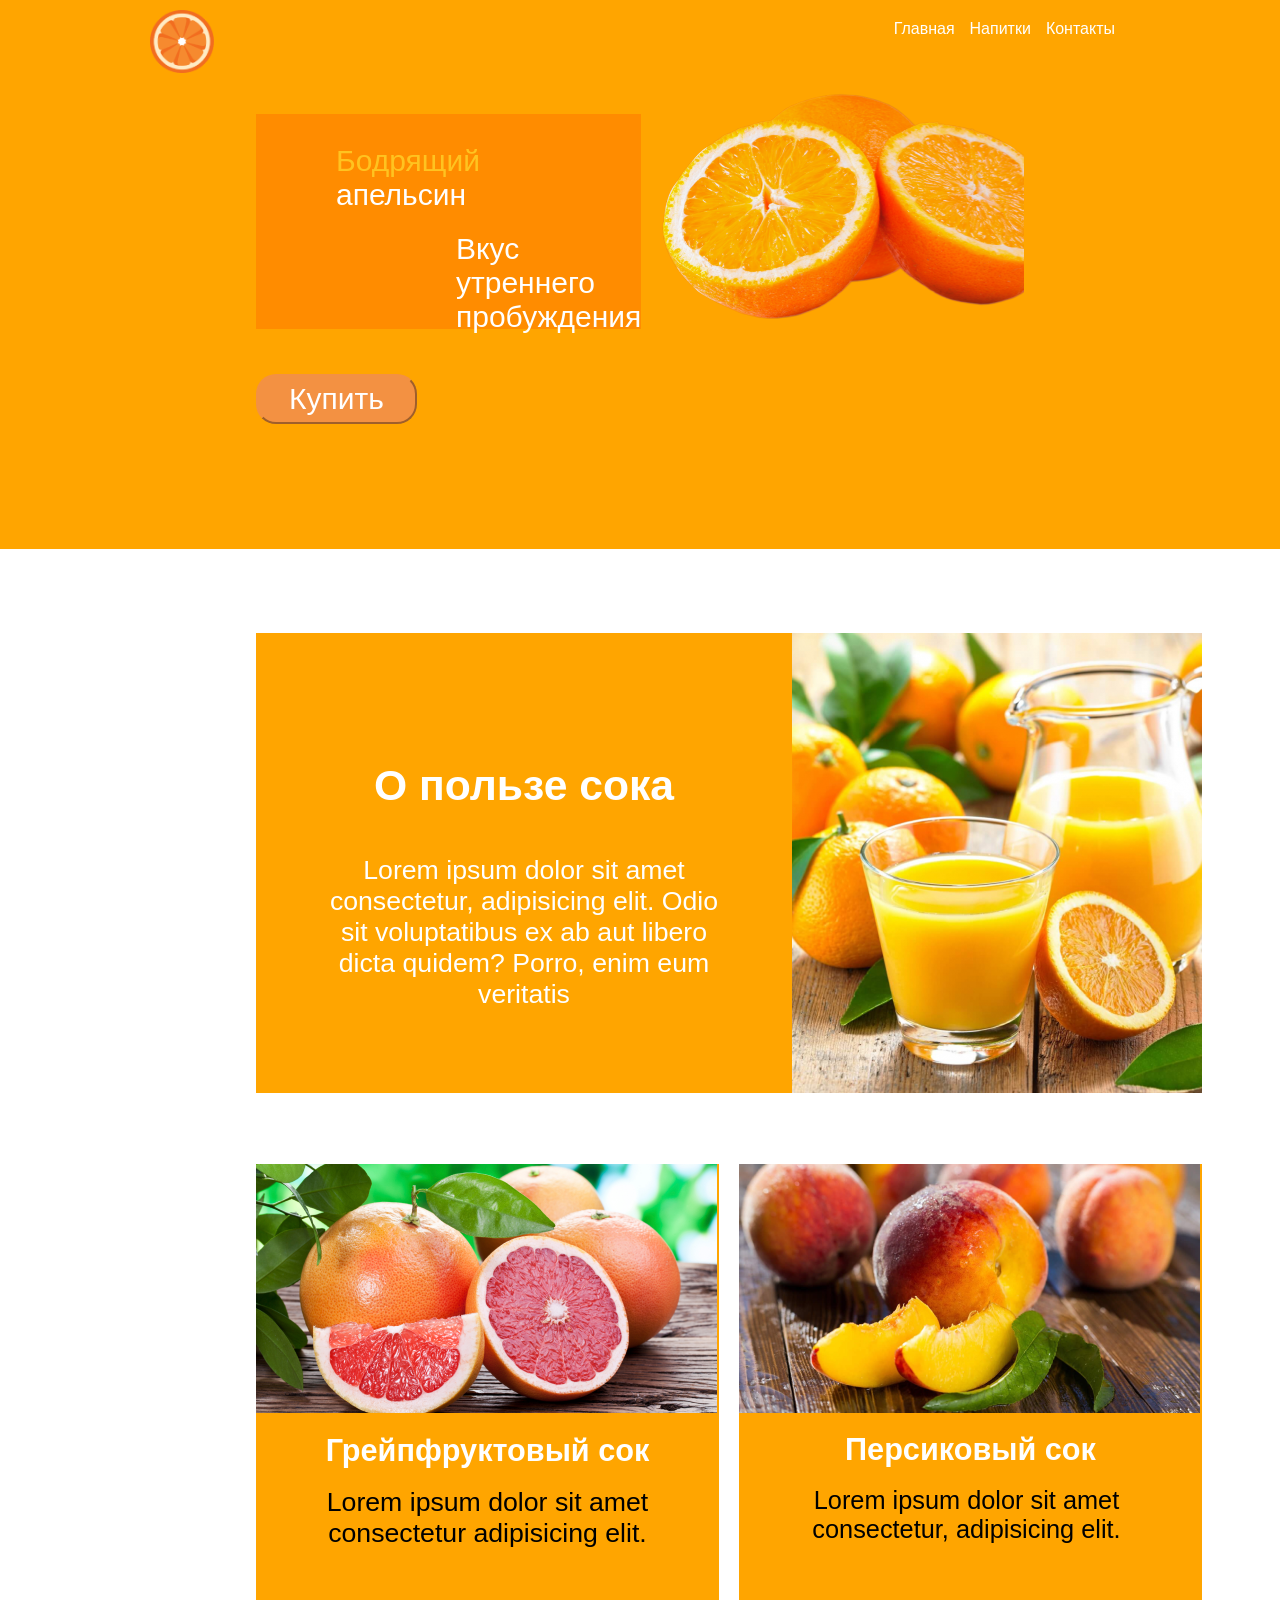
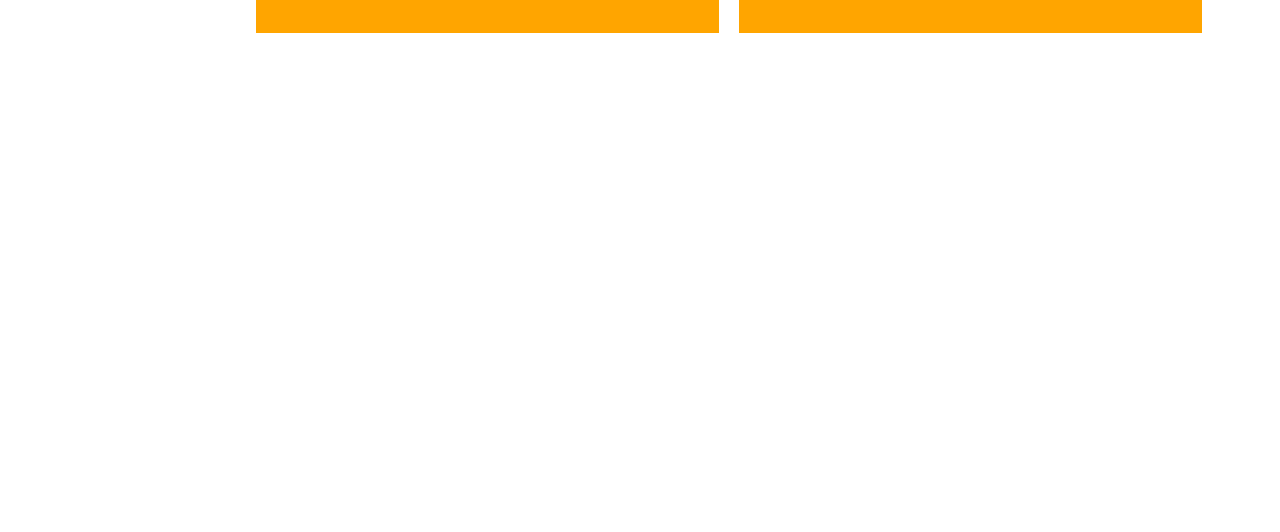
<file: project 1/index.html>
<!DOCTYPE html>
<html lang="ru">
<head>
    <meta charset="UTF-8">
    <meta name="viewport" content="width=device-width, initial-scale=1.0">
    <link rel="stylesheet" href="asset/css/style.css">
    <title>Продажа напитков</title>
</head>
<body>
    
     <div class="header">
       
        <div class="container_1">

            <div class="img_logo"></div>

            <div class="nav">
                <a href="#">Главная</a>
                <a href="#">Напитки</a>
                <a href="#">Контакты</a>
            </div>
        </div>

        <div class="container_2">

            <div class="box_1">
                <div class="text_1">Бодрящий</div>
                <div class="text_1_1">апельсин</div>
                <div class="text_2">Вкус утреннего пробуждения</div>
                <button class="button_buy">Купить</button>
            </div>
            
            <div class="img_orange"></div>
            
        </div>

        <div class="container_3">
            <div class="box_2">
                
            </div>
        </div>
    </div>
    <section class="about">
        <div class="wrapper h-1 mt-1 c1">
            <div class="n">
                <div class="n-text">
                    <div class="n-text-contant">
                        <h3>О пользе сока</h3>
                        <p class="t">Lorem ipsum dolor sit amet consectetur, adipisicing elit. Odio sit voluptatibus ex ab aut libero dicta quidem? Porro, enim eum veritatis</p>
                        
                    </div>
                    
                </div>
                <div class="n-img"></div>
            </div>
        </div>
    </section>
    <section class="card">

        <div class="wrapper h-2 mt-2 c2">
            <div class="card-1">
                <div class="graip-juice">
                    <div class="graip-img"></div>
                    <div class="about-graip">
                        <h4 class= "ag">Грейпфруктовый сок</h4>
                        <p class="g">Lorem ipsum dolor sit amet consectetur adipisicing elit.</p>
                    </div>
                </div>
                <div class="peach-juice">
                    <div class="peach-img"></div>
                    <div class="about-peach">
                        <h4 class="ap">Персиковый сок</h4>
                        <p class="pea">Lorem ipsum dolor sit amet consectetur, adipisicing elit.</p>
                    </div>
                </div>
            </div>
            <div class="card-2">

            </div>
        </div>

    </section>
</body>
</html>
</file>
<file: project 1/asset/css/style.css>
* {
    margin: 0;
    padding: 0;
    font-family: Arial, Helvetica, sans-serif;
}

.header {
    width: 100%;
    height: 549px;
    background-color: orange;
}


.container_1{
    display: flex;
    justify-content: space-between;
    padding-top: 10px;
    padding-left: 150px;
}

.img_logo{
    width: 64px;
    height: 64px;
    background-size: contain;
    background-repeat: no-repeat;
    background-image: url(../img/1.png);
}

.nav {
    display: flex;
    justify-content: end;
    padding-top: 10px;
    padding-right: 150px;
}

a {
    color: white;
    text-decoration: none;
    padding-right: 15px;
}

.container_2 {
    display: flex;
    justify-content: space-between;
    align-items: center;
    /* padding-left: 150px; */
    /* padding-top: 50px; */
    width: 60%;
    height: 295px;
    margin: 0 auto;

}

.box_1 {
    width: 462px;
    height: 215px;
 
    background-color: darkorange;
}

.text_1 {
    font-size: 30px;
    padding-top: 30px;
    padding-left: 80px;
    color: rgb(255, 195, 32);
}

.text_1_1 {
    color: white;
    font-size: 30px;
    padding-left: 80px;
}

.text_2 {
    color: white;
    font-size: 30px;
    padding-top: 20px;
    padding-left: 200px;
}

.img_orange {
    width: 505px;
    height: 345px;
    background-image: url(../img/2.png);
    background-repeat: no-repeat;
}

.container_3 {
    width: 161px;
    height: 53px;
    padding-left: 150px;
}


.button_buy {
    background-color: rgb(243, 145, 66);
    color: white;
    font-size: 30px;
    display: flex;
    justify-content: center;
    align-items: center;
    border-radius: 20px;
    width: 161px;
    height: 50px;
    cursor: pointer;
    border-color: rgb(243, 145, 66);
    margin-top: 40px;
}
.wrapper{
    width: 60%;
    margin: 0 auto;
    
    background: orange;
}
.c1 {
    background: orange;
}

.c2 {
    background: white;
}

.mt-1{
    margin-top: 84px;
}
.mt-2{
    margin-top: 71px;
}
.h-1{
 height:460px;
}
.h-2{
    height: 968px;
}
.n {
    width: 946px;
    height: 460px;
    margin: 0 auto;
    display: flex;
    align-items: center;
    justify-content: center;
}
.n-text{
    width: 536px;
    height: 460px;
    color: white;
    display: flex;
    align-items: center;
    justify-content: center;
    
}

.n-text-contant{
width: 410px;
height: 205px;
}

h3 {
    text-align: center;
    font-size: 32pt;
}

.t {
    padding-top: 45px;
    text-align: center;
    font-size: 20pt;
} 

.n-img {
    width: 410px;
    height: 460px;
    background-image: url(../img/3.png);
}

.card-1 {
    width: 946px;
    height: 469px;
    display: flex;
    align-items: center;
    justify-content: space-between;
    margin: 0 auto;
}

.graip-juice {
    width: 463px;
    height: 469px;
    background: orange;
}

.about-graip {
    width: 463px;
    height: 220px;
    padding-top: 20px;

}

.ag {
    font-size: 23pt;
    text-align: center;
    color: white;
}

.g {
    font-size: 20pt;
    text-align: center;
    padding-top: 19px;
}

.graip-img {
    width: 461px;
    height: 249px;
    background-image: url(../img/4.png);
}
.peach-juice {
    width: 463px;
    height: 469px;
    background: orange;
}
.peach-img {
    width: 461px;
    height: 249px;
    background-image: url(../img/5.png);
}

.about-peach {
    width: 463px;
    height: 220px;
    text-align: center;
    padding-top: 19px;
    
}

.ap {
    color: white;
    font-size: 23pt;
}

.pea {
    color: rgb(0, 0, 0);
    font-size: 10;
    font-size: 19pt;
    padding-top: 19px;
    padding-left: 55px;
    padding-right: 63px;
}

.card-2 {
    width: 946px;
    height: 469px;
}
</file>
